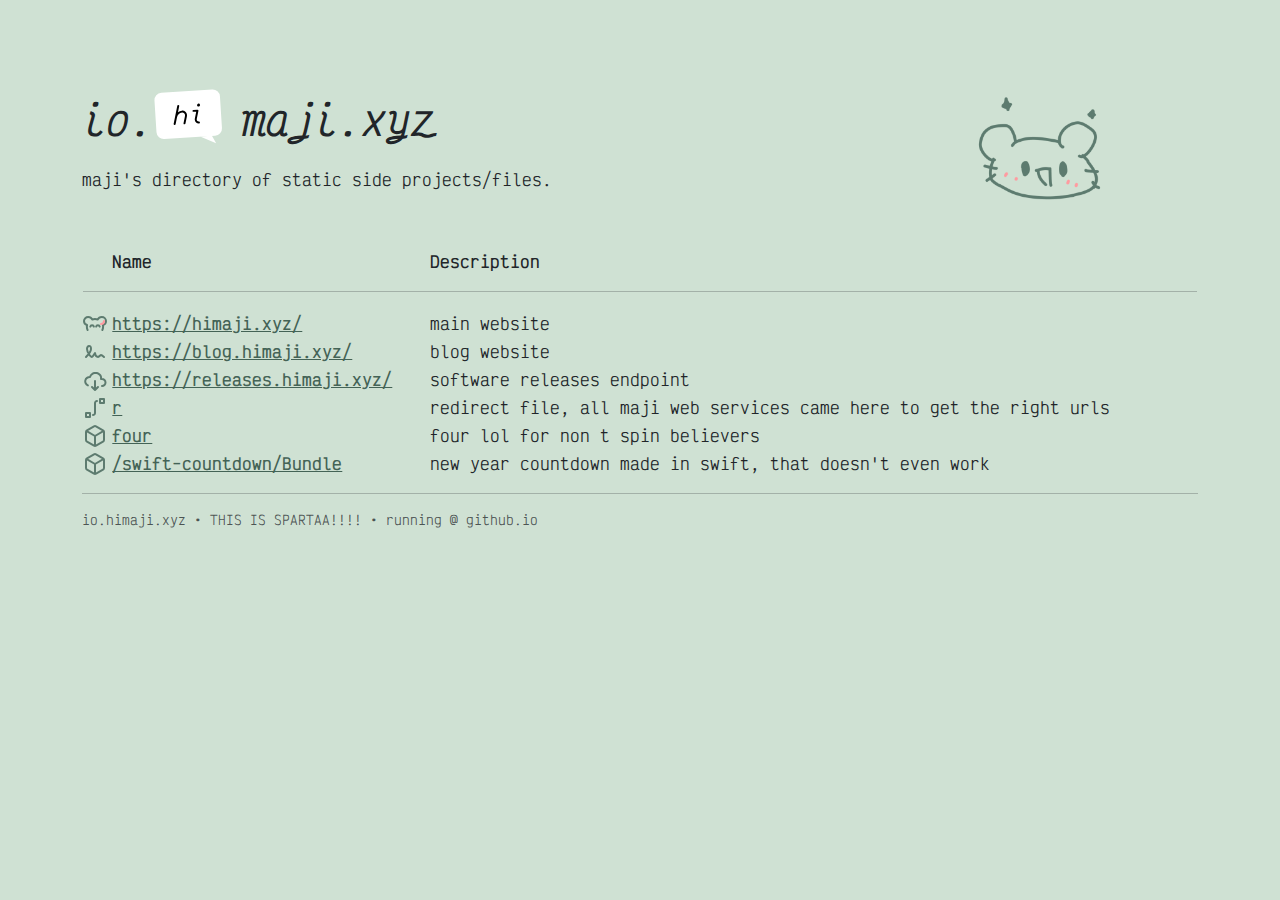
<file: index.html>
<!DOCTYPE html>
<html lang="en">

<head>
    <meta charset="UTF-8">
    <meta name="viewport" content="width=device-width, initial-scale=1.0">
    <title>io.himaji</title>

    <link rel="preconnect" href="https://fonts.googleapis.com">
    <link rel="preconnect" href="https://fonts.gstatic.com" crossorigin>
    <link href="https://fonts.googleapis.com/css2?family=Victor+Mono:ital,wght@0,100..700;1,100..700&display=swap"
        rel="stylesheet">
        
        <link rel="icon" 
      type="image/png" 
      href="favicon.png">

    <style>
        @import url('https://cdn.jsdelivr.net/npm/bootstrap@5.3.3/dist/css/bootstrap.min.css');

        body {
            font-family: "Victor Mono", monospace;
            background-color: #CFE1D3;
        }

        h1 {
            font-family: "Victor Mono", monospace;
            font-style: italic;
        }

        .text-sm {
            font-size: 0.8rem;
        }

        a {
            color: #446356;
            font-weight: bold;
        }
    </style>
</head>

<body>
    <div class="container mt-5">
        <div class="row align-items-center">
            <div class="col-md-9">
                <h1>io.<span><img src="./io-assets/hibubble.svg" height="70" alt=""></span>maji.xyz</h1>
                <p>maji's directory of static side projects/files.</p>
            </div>
            <div class="col-md">
                <img src="./io-assets/maw.png" height="200" alt="">
            </div>
        </div>

        <table class="w-100">
            <tbody id="entry">
                <tr>
                    <th valign="top"></th>
                    <th colspan="3">Name</th>
                    <th>Description</th>
                </tr>
                <tr>
                    <th colspan="5">
                        <hr>
                    </th>
                </tr>


            </tbody>
        </table>

        <tr>
            <th colspan="5">
                <hr>
            </th>
        </tr>
        <p class="text-sm text-muted">io.himaji.xyz • THIS IS SPARTAA!!!! • running @ github.io</p>

        <script>
            const main = async () => {
                const infoFetch = await fetch("info.json")
                const info = await infoFetch.json()
                const entryElement = document.querySelector("#entry")

                for (const proj of info) {
                    const tr = document.createElement("tr")
                    tr.innerHTML = `<td valign="top"><img src="${proj.icon ?? "/io-assets/icons/tabler-icon-cube.svg"}" alt="[ICON]"
                               ></td>
                        <td colspan="3"><a href="${proj.path}">${proj.path}</a></td>
                        <td>${proj.data?.description ?? "-"}</td>`

                    entryElement.append(tr)
                }
            }

            main()
        </script>
    </div>
</body>

</html>
</file>
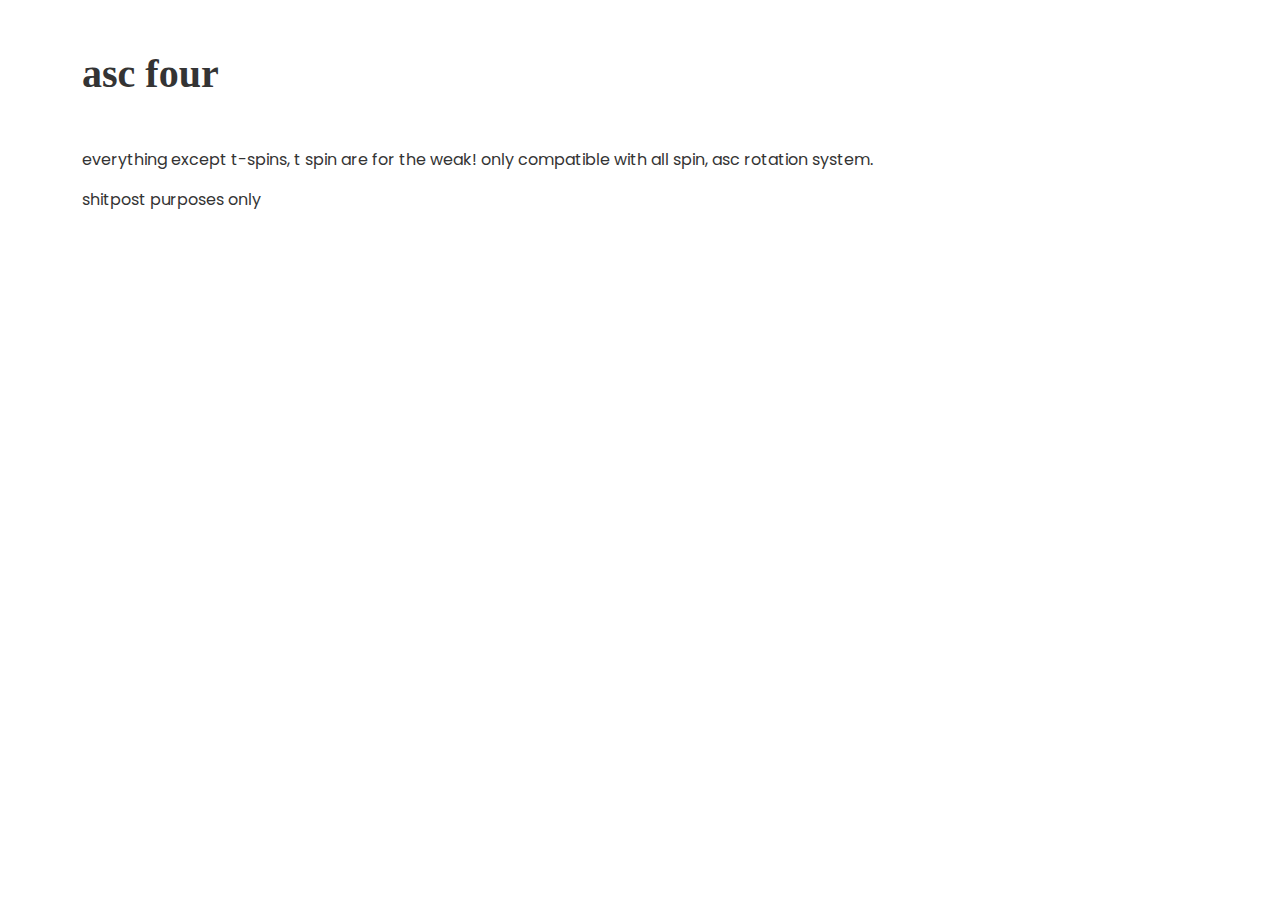
<file: four/index.html>
<!DOCTYPE html>
<html lang="en">

<head>
    <meta charset="UTF-8">
    <meta name="viewport" content="width=device-width, initial-scale=1.0">
    <title>pogspin</title>

    <link rel="stylesheet" href="/four/style.css">
</head>

<body>
    <div class="container">
        <h1>ASC FOUR</h1>

        <p>everything except t-spins, T SPIN ARE FOR THE WEAK! only compatible with all spin, ASC rotation system.</p>
        <p>shitpost purposes only</p>

        
    </div>
</body>

</html>
</file>
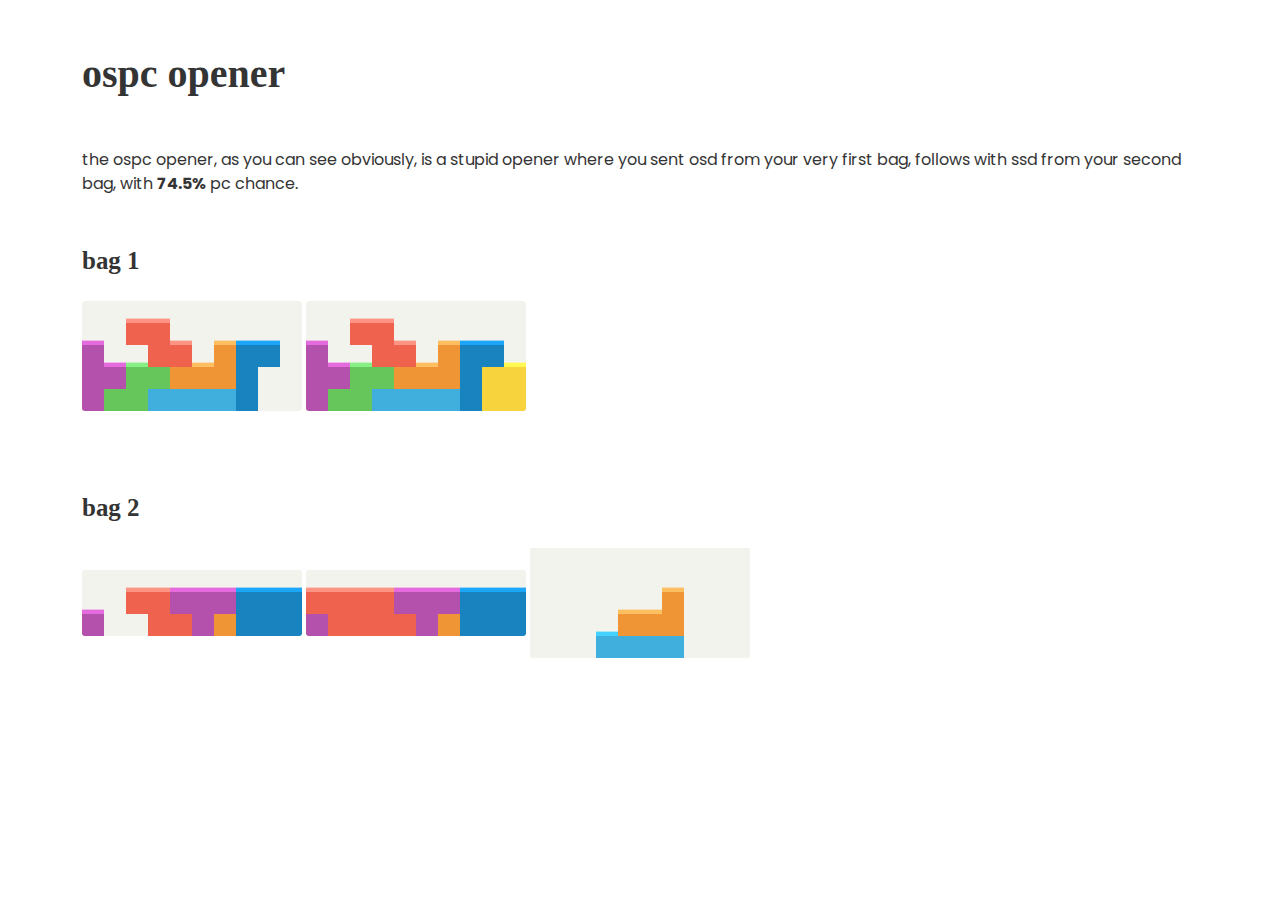
<file: four/ospc/index.html>
<!DOCTYPE html>
<html lang="en">
<head>
    <meta charset="UTF-8">
    <meta name="viewport" content="width=device-width, initial-scale=1.0">
    <title>OSPC Opener</title>

    <link rel="stylesheet" href="/four/style.css">
</head>
<body>
    <div class="container">
        <h1>OSPC Opener</h1>
    
    <p>The OSPC Opener, as you can see obviously, is a stupid opener where you sent OSD from your very first bag, follows with SSD from your second bag, with <b>74.5%</b> PC chance.</p>

    <h2>Bag 1</h2>
    <img src="assets/o.png" alt="" class="tetri">
    <img src="assets/o2.png" alt="" class="tetri">

    <h2>Bag 2</h2>

    <img src="assets/o3.png" alt="" class="tetri">
    <img src="assets/o4.png" alt="" class="tetri">


    <img src="assets/o.gif" alt="" class="tetri">

    </div>
</body>
</html>
</file>
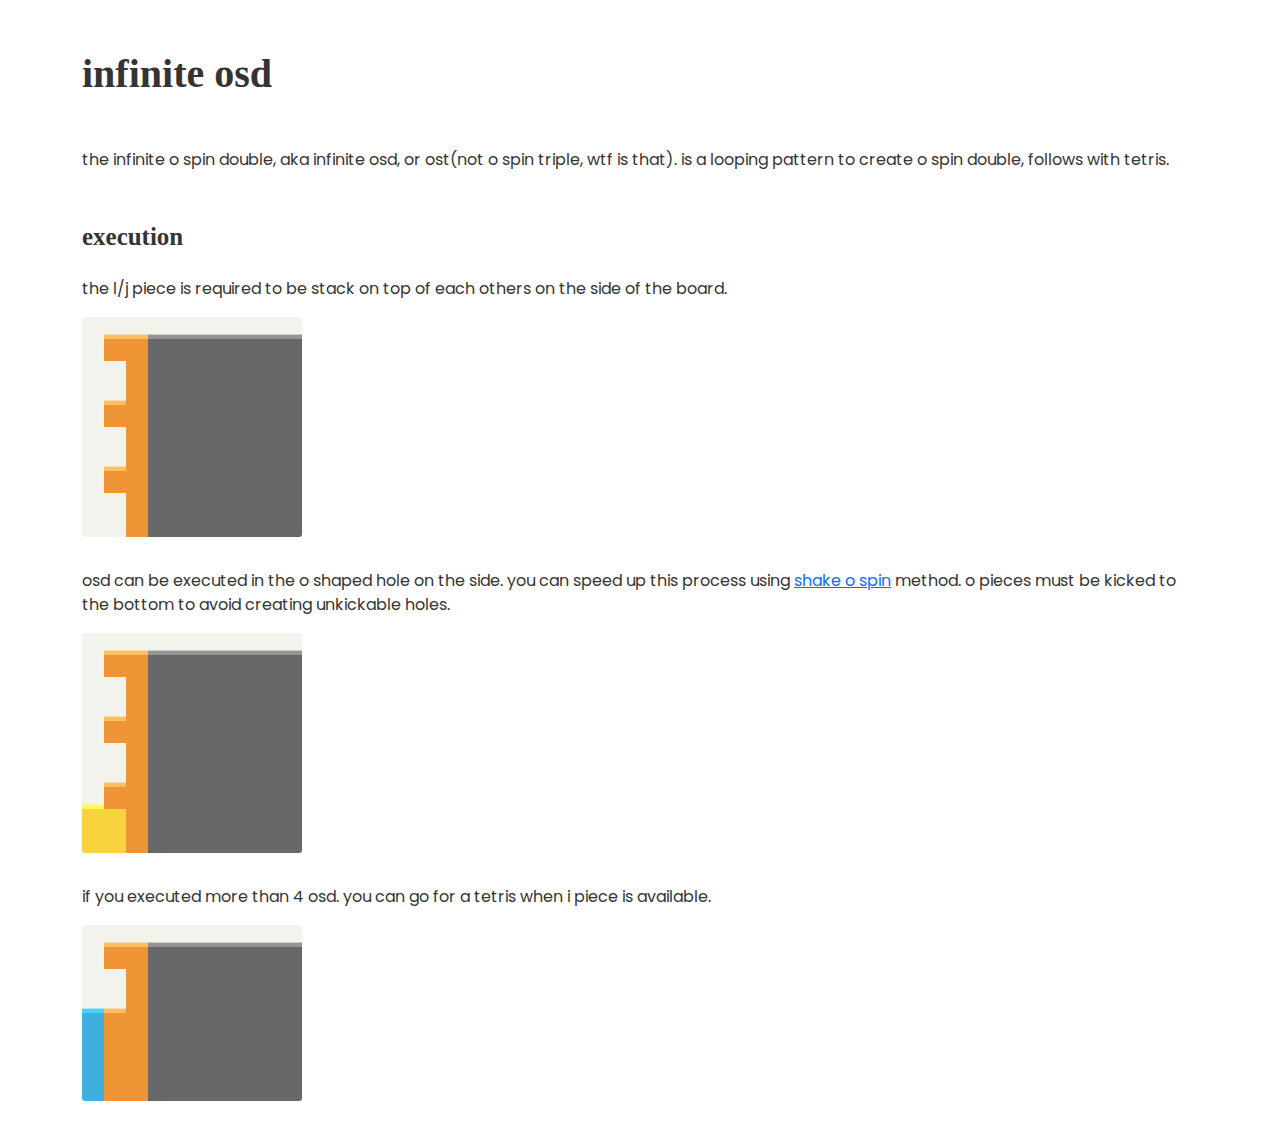
<file: four/ost/index.html>
<!DOCTYPE html>
<html lang="en">
<head>
    <meta charset="UTF-8">
    <meta name="viewport" content="width=device-width, initial-scale=1.0">
    <title>Infinite OSD</title>

    <link rel="stylesheet" href="/four/style.css">
</head>
<body>
    <div class="container">
        <h1>Infinite OSD</h1>
    
    <p>The Infinite O Spin Double, aka Infinite OSD, or OST(not o spin triple, wtf is that). Is a looping pattern to create O Spin Double, follows with Tetris.</p>

    <h2>Execution</h2>

    <p>The L/J piece is required to be stack on top of each others on the side of the board.</p>

    <img src="assets/ot.png" alt="" class="tetri">

    <p>OSD can be executed in the O shaped hole on the side. You can speed up this process using <a href="../zigzago/">Shake O Spin</a> method. O pieces must be kicked to the bottom to avoid creating unkickable holes.</p>

    <img src="assets/ot2.png" alt="" class="tetri">

    <p>If you executed more than 4 OSD. You can go for a Tetris when I piece is available.</p>

    <img src="assets/ot3.png" alt="" class="tetri">

    </div>
</body>
</html>
</file>
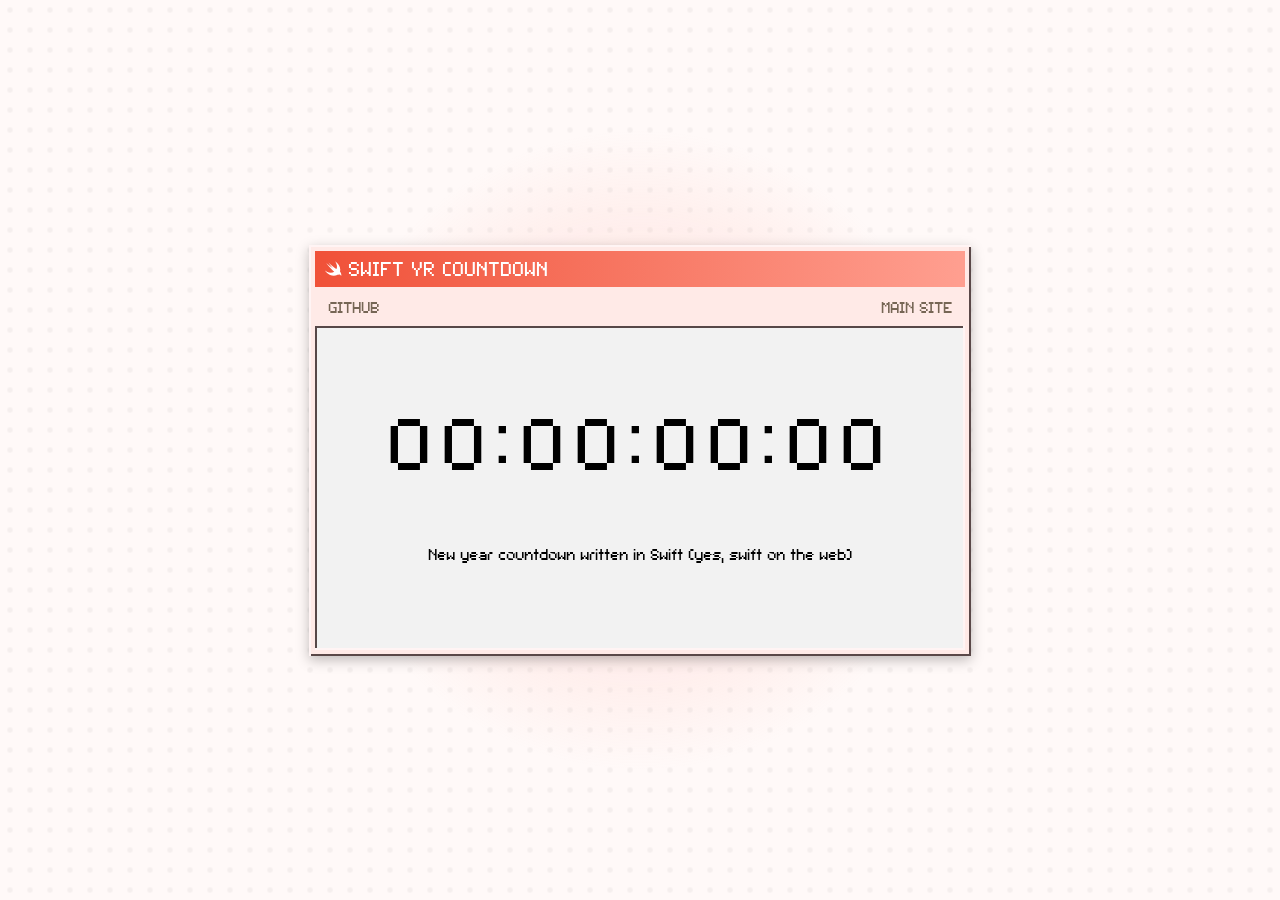
<file: swift-countdown/test.html>
<!DOCTYPE html>
<html lang="en">

<head>
    <meta charset="UTF-8">
    <meta name="viewport" content="width=device-width, initial-scale=1.0">
    <title>Document</title>

    <style>
        @import url(./fonts/stylesheet.css);

        body {
            animation: t 500ms linear infinite;
        }

        @keyframes t {
            from {
                opacity: 1;
            }

            to {
                opacity: 1;
            }
        }

        body {
            display: flex;
            flex-direction: column;
            align-items: center;
            justify-content: center;
            height: 100vh;
            padding: 0;
            margin: 0;
            font-family: '2005_iannnnnAMD';
            font-size: 32px;
            overflow: hidden;
            background-color: #fff9f8;
            background: url("data:@file/png;base64,[base64]");
            background-repeat: repeat;
            background-size: 20px 20px;
        }

        #countdown-txt {
            font-size: 150px;
            margin: 0;
            letter-spacing: 10px;
            font-weight: normal;
        }

        .win-head {
            background: #ffeae7;
            box-shadow: 2px 2px 0px 0px #fff4f4 inset, 1px 1px 0px 0px #deaaaa inset, -2px -2px 0px 0px #5a4848 inset, -1px -1px 0px 0px #1a1111 inset, 0px 4px 12px 0px rgba(0, 0, 0, 0.25);
            padding: 6px;
            position: relative;
            z-index: 20;
        }

        .title-bar {
            background: linear-gradient(90deg, #F05138 0%, #ff9f90 100%);
            color: #FFF;
            font-size: 40px;
            font-family: '2005_iannnnnAMD';
            line-height: normal;
            padding: 3px;
            height: 30px;
            display: flex;
            align-items: center;
        }

        .win-contents {
            padding: 50px;
            background-color: #F2F2F2;
            box-shadow: -2px -2px 0px 0px #fff4f4 inset, -1px -1px 0px 0px #deaaaa inset, 2px 2px 0px 0px #574848 inset, 1px 1px 0px 0px #997c7c inset;
            position: relative;
            display: flex;
            flex-direction: column;
            align-items: center;
            justify-content: center;
            min-width: 550px;
        }

        .action-bar {
            display: flex;
            padding: 3px;
            margin-top: 1px;
        }

        .ab-btn {
            color: #766655;
            font-family: '2005_iannnnnAMD';
            font-size: 32px;
            font-weight: 400;
            line-height: normal;
            background-color: transparent;
            border: none;
            padding: 0px 8px;
            border: 2px dashed;
            border-color: transparent;
            transition: background-color 0.25s;
            border-radius: 4px;
            text-decoration: none;
        }

        .ab-btn:hover {
            transition-duration: 0s;
            background-color: #F2F2F2;
            color: #557669;
        }

        .ab-btn:focus {
            background-color: #F2F2F2;
            border-color: #171F1C;
        }

        .btn {
            border-radius: 0;
            font-family: '2005_iannnnnAMD';
            font-size: 32px;
            line-height: 1;
        }

        .btn-primary,
        .btn-primary:focus,
        .btn-primary:focus-visible {
            background-color: hsl(133, 23%, 85%);
            color: black;
            border: solid 2px transparent;
            box-shadow: 2px 2px 0px 0px #F4FFF7 inset, 1px 1px 0px 0px #AADEC9 inset, -2px -2px 0px 0px #485A52 inset, -1px -1px 0px 0px #111A16 inset;
            transition: none;

            transition: transform 0.5s cubic-bezier(0.34, 1.56, 0.64, 1), box-shadow 0.5s cubic-bezier(0.34, 1.56, 0.64, 1);
            transform: scale(1);
        }

        .btn-primary:hover {
            background-color: hsl(133, 23%, 90%) !important;
            border-color: transparent !important;
        }

        .btn-primary:hover,
        .btn-primary:active {
            color: black !important;
            border: none !important;
        }

        .btn-primary:active {
            background-color: hsl(133, 23%, 80%) !important;
            box-shadow: -2px -2px 0px 0px #F4FFF7 inset, 2px 2px 0px 0px #485A52 inset, -1px -1px 0px 0px #AADEC9 inset, 1px 1px 0px 0px #111A16 inset;
        }

        .btn-primary:focus-visible {
            border: 2px dashed #485A52 !important;
        }

        .btn:active {
            transition-duration: 0s, 0s;
            transform: scale(0.9);
        }

        .flex-space {
            flex-grow: 1;
        }

        .circle-grad {
            position: fixed;
            z-index: 0;
            background: radial-gradient(50% 50% at 50% 50%, #ffb2a675 0%, rgba(255, 249, 248, 0.00) 100%);
            width: 50vw;
            height: 50vw;
        }
    </style>
</head>

<body>
    <div class="circle-grad"></div>
    <div class="win-head mt-3">
        <div class="title-bar">
            <svg width="30" height="15" viewBox="0 0 46 41" fill="none" xmlns="http://www.w3.org/2000/svg">
                <path
                    d="M42.0605 28.6607C42.0591 28.6589 42.0578 28.6576 42.0563 28.6559C42.122 28.4323 42.1898 28.2101 42.2473 27.9809C44.7123 18.16 38.6962 6.54899 28.5157 0.435486C32.977 6.48339 34.9496 13.8088 33.197 20.215C33.0407 20.7864 32.8528 21.3348 32.6451 21.8678C32.4197 21.7197 32.1357 21.5516 31.7543 21.3413C31.7543 21.3413 21.6274 15.0886 10.6515 4.02909C10.3635 3.73879 16.5043 12.8061 23.4734 20.169C20.19 18.3263 11.0396 11.6686 5.24683 6.36669C5.95853 7.55359 6.80503 8.69649 7.73553 9.79679C12.573 15.9317 18.8817 23.5012 26.4398 29.3137C21.1294 32.5635 13.6257 32.8162 6.15463 29.3171C4.30673 28.4511 2.56953 27.4062 0.961426 26.219C4.12393 31.2775 8.99463 35.6419 14.9227 38.1898C21.9922 41.2279 29.0223 41.0219 34.2583 38.2396L34.2542 38.2456C34.2781 38.2305 34.3085 38.214 34.3333 38.1987C34.5483 38.0831 34.7617 37.9654 34.9704 37.8411C37.4861 36.5353 42.4551 35.2105 45.1222 40.3999C45.7754 41.6699 47.1634 34.9395 42.0605 28.6607Z"
                    fill="white" />
            </svg>

            SWIFT YR COUNTDOWN
        </div>

        <div class="action-bar">
            <a href="/" class="ab-btn">GITHUB</a>
            <!--<button class="ab-btn">SEARCH</button>-->
            <div class="flex-space"></div>
            <a class="ab-btn" href="https://himaji.xyz/">MAIN SITE</a>
        </div>

        <div class="win-contents">
            <h1 id="countdown-txt">00:00:00:00</h1>
            <p>New year countdown written in Swift (yes, swift on the web)</p>
        </div>
    </div>
</body>

</html>
</file>
<file: four/style.css>
@import url('https://cdn.jsdelivr.net/npm/bootstrap@5.3.3/dist/css/bootstrap.min.css');
@import url('https://fonts.googleapis.com/css2?family=Poppins:ital,wght@0,100;0,200;0,300;0,400;0,500;0,600;0,700;0,800;0,900;1,100;1,200;1,300;1,400;1,500;1,600;1,700;1,800;1,900&display=swap');

body {
    font-family: "Poppins", sans-serif;
    color: rgb(52, 52, 52);
}

* {
    text-transform: lowercase;
}

h1 {
    font-size: 2.5rem;
    margin-top: 3.125rem;
    margin-bottom: 3.125rem;
    
}

h2 {
    font-size: 1.56rem;
    margin-bottom: 1.5625rem;
}
 
h1, h2 {
    font-weight: 700;
}

h1, h2, h3, h4, h5, h6 {
    margin-top: 3.125rem;
    font-family: cursive;
}

.tetri {
    border-radius: 3px;
    background-color: #F3F3ED;
    margin-bottom: 2rem;
}
</file>
